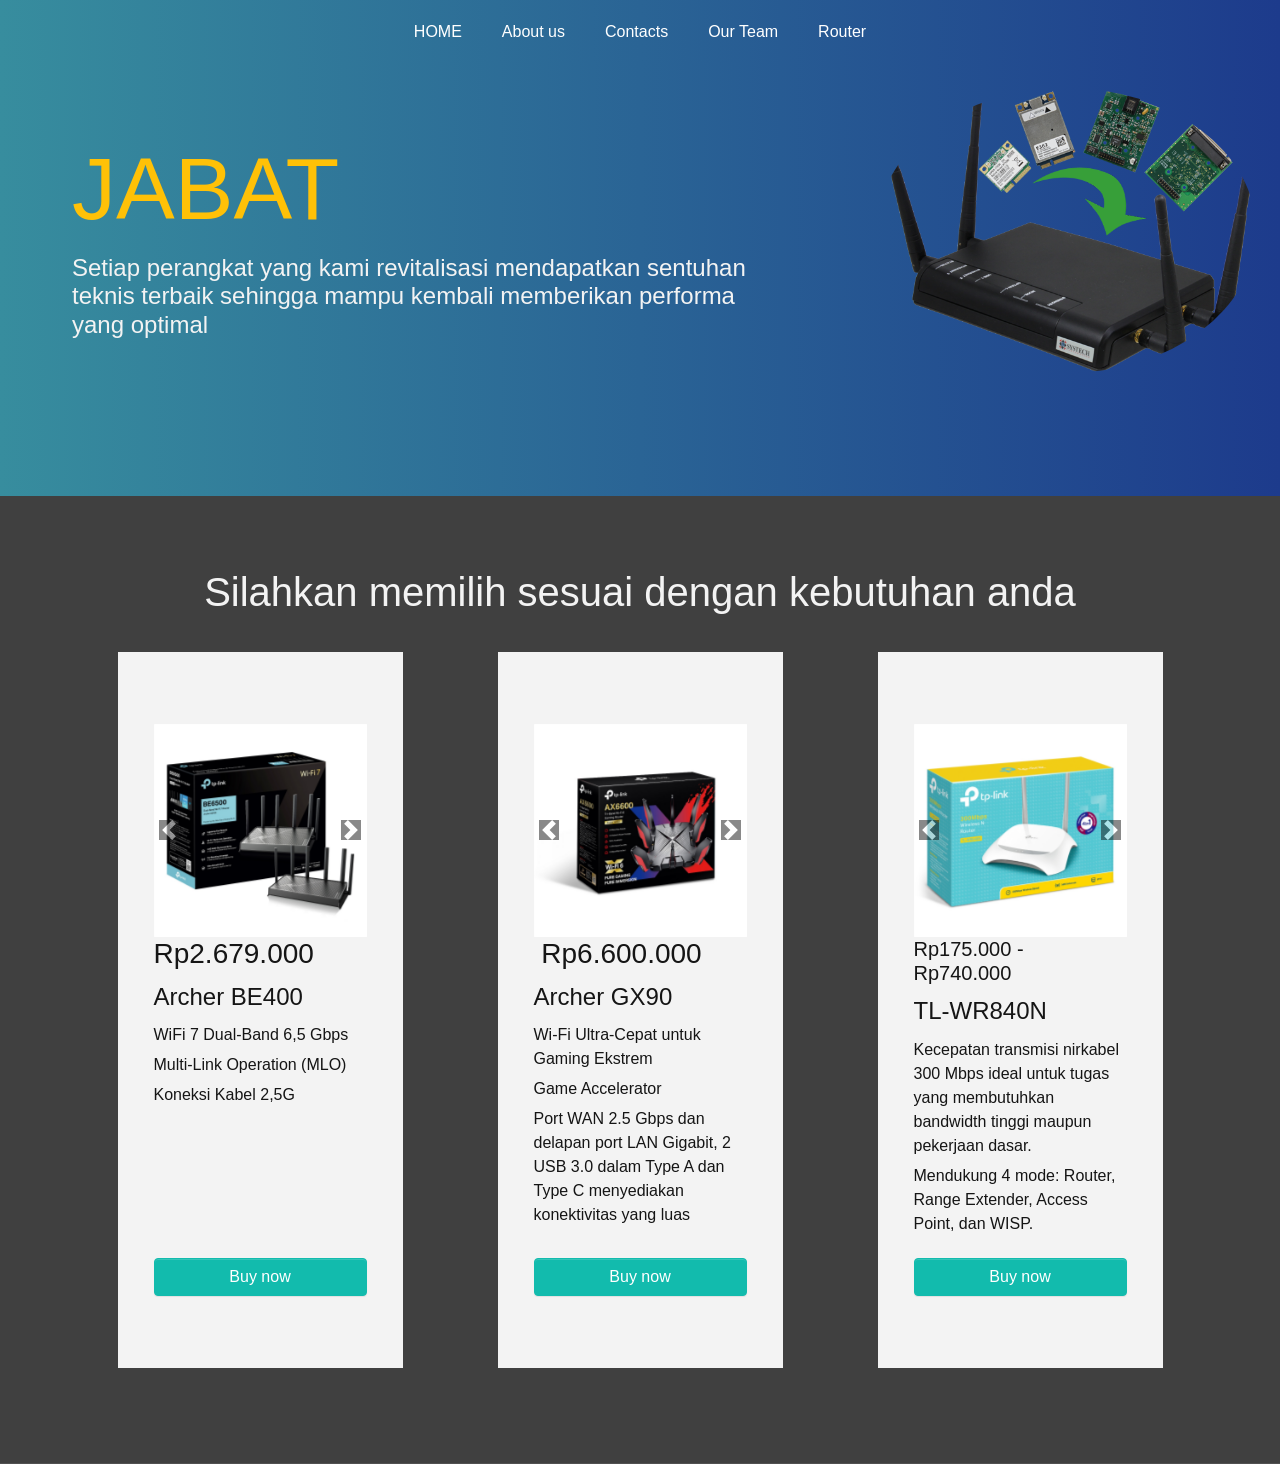
<file: blank.html>
<!DOCTYPE html>
<html>

<head>
  <meta charset="utf-8">
  <meta name="viewport" content="width=device-width, initial-scale=1">
  <link rel="stylesheet" href="https://cdnjs.cloudflare.com/ajax/libs/font-awesome/4.7.0/css/font-awesome.min.css" type="text/css">
  <link rel="stylesheet" href="theme_router.css" type="text/css">
</head>

<body>
  <nav class="navbar navbar-expand navbar-light  sticky-top">
    <div class="container justify-content-center"> <button class="navbar-toggler navbar-toggler-right border-0" type="button" data-toggle="collapse" data-target="#navbar3">
        <span class="navbar-toggler-icon"></span>
      </button>
      <div class="collapse navbar-collapse text-center justify-content-center" id="navbar3">
        <ul class="navbar-nav ">
          <li class="nav-item mx-2"> <a class="nav-link" href="index.html#">HOME</a> </li>
          <li class="nav-item mx-2"> <a class="nav-link" href="index.html#aboutus">About us</a> </li>
          <li class="nav-item mx-2 text-center"> <a class="nav-link" href="index.html#kontak">Contacts </a> </li>
          <li class="nav-item mx-2 text-center"> <a class="nav-link" href="index.html#ourteam">Our Team<br></a> </li>
          <li class="nav-item mx-2 text-center"> <a class="nav-link" href="#">Router</a> </li>
        </ul>
      </div>
    </div>
  </nav>
  <div class="w-100 h-75" style="">
    <div class="container-fluid pb-5">
      <div class="row">
        <div class="col-lg-8 p-md-5 p-3 d-flex flex-column justify-content-center" style="">
          <h3 class="display-2">
            <font color="#f3f3f3" class="text-capitalize text-warning"><b>JABAT</b></font>
          </h3>
          <h4 class="text-light">Setiap perangkat yang kami revitalisasi mendapatkan sentuhan teknis terbaik sehingga mampu kembali memberikan performa yang optimal</h4>
        </div>
        <div class="col-lg-4 p-3 h-100 w-100 justify-content-center align-items-center flex-grow-1 d-flex" style=""><img class="img-fluid d-block rounded-circle" src="bahan/router2.png"></div>
      </div>
    </div>
  </div>
  <div class="py-5 text-dark" style="background-image: linear-gradient(to bottom, rgba(0, 0, 0, .75), rgba(0, 0, 0, .75)), url(https://static.pingendo.com/cover-bubble-dark.svg);  background-position: center center, center center;  background-size: cover, cover;  background-repeat: repeat, repeat;">
    <div class="container">
      <div class="row">
        <div class="text-center mx-auto col-md-12">
          <h1 class="mb-4 text-light"><b>Silahkan memilih sesuai dengan kebutuhan anda</b></h1>
        </div>
      </div>
      <div class="row d-flex justify-content-around">
        <div class="col-lg-3 p-4 py-5 bg-light d-flex flex-column mb-3">
          <div class="carousel slide" data-ride="carousel" id="carousel-1">
            <div class="carousel-inner">
              <div class="carousel-item active"> <img class="d-block img-fluid w-100" src="bahan/page_router/Archer_BE400_UN_11_large_20240704032247h.jpg">
              </div>
              <div class="carousel-item"> <img class="d-block img-fluid w-100" src="bahan/page_router/Archer_BE6500_US_1.0_overview_02_large_20240704032045c.jpg">
              </div>
              <div class="carousel-item"> <img class="d-block img-fluid w-100" src="bahan/page_router/Archer_BE6500_US_1.0_overview_03_large_20240704032046y.jpg">
              </div>
            </div> <a class="carousel-control-prev" href="#carousel-1" role="button" data-slide="prev"> <span class="carousel-control-prev-icon bg-dark"></span> <span class="sr-only bg-dark">Previous</span> </a> <a class="carousel-control-next" href="#carousel-1" role="button" data-slide="next"> <span class="carousel-control-next-icon bg-dark"></span> <span class="sr-only bg-dark text-dark">Next</span> </a>
          </div>
          <h3 class="text-dark">Rp2.679.000</h3>
          <h4 class="text-dark"><b>Archer BE400</b></h4>
          <ul class="text-lg-right list-unstyled">
            <li class="mb-1 text-dark text-left">WiFi 7 Dual-Band 6,5 Gbps</li>
            <li class="mb-1 text-left text-dark">Multi-Link Operation (MLO)</li>
            <li class="mb-1 text-dark text-left">Koneksi Kabel 2,5G</li>
          </ul> <a class="btn btn-primary mt-auto btn-block" href="#">Buy now</a>
        </div>
        <div class="col-lg-3 px-4  py-5 bg-light d-flex flex-column mb-3">
          <div class="carousel slide" data-ride="carousel" id="carousel-2">
            <div class="carousel-inner">
              <div class="carousel-item active"> <img class="d-block img-fluid w-100" src="bahan/page_router/Archer-GX90(US)-1.0_365X290X120mm_7022507232_large_1606963848509o.jpg" style="">
              </div>
              <div class="carousel-item"> <img class="d-block img-fluid w-100" src="bahan\page_router\Archer-GX90.jpg">
              </div>
              <div class="carousel-item"> <img class="d-block img-fluid w-100" src="bahan\page_router\GX90-2_large_1606963495974t (1).jpg">
              </div>
            </div> <a class="carousel-control-prev" href="#carousel-2" role="button" data-slide="prev"> <span class="carousel-control-prev-icon bg-dark"></span> <span class="sr-only">Previous</span> </a> <a class="carousel-control-next" href="#carousel-2" role="button" data-slide="next"> <span class="carousel-control-next-icon bg-dark"></span> <span class="sr-only">Next</span> </a>
          </div>
          <h3 class="text-dark">&nbsp;Rp6.600.000</h3>
          <h4 class="text-dark"><b>Archer GX90</b></h4>
          <ul class="text-lg-right list-unstyled">
            <li class="mb-1 text-dark text-left">Wi-Fi Ultra-Cepat untuk Gaming Ekstrem</li>
            <li class="mb-1 text-left text-dark">Game Accelerator</li>
            <li class="mb-1 text-dark text-left">Port WAN 2.5 Gbps dan delapan port LAN Gigabit, 2 USB 3.0 dalam Type A dan Type C menyediakan konektivitas yang luas</li>
          </ul> <a class="btn btn-primary mt-auto btn-block" href="#">Buy now</a>
        </div>
        <div class="col-lg-3 px-4  py-5 bg-light d-flex flex-column mb-3">
          <div class="carousel slide" data-ride="carousel" id="carousel-3">
            <div class="carousel-inner">
              <div class="carousel-item active"> <img class="d-block img-fluid w-100" src="bahan\page_router\TL-WR840N_UN_6.20_04_large_1533103317416a.jpg">
              </div>
              <div class="carousel-item"> <img class="d-block img-fluid w-100" src="bahan\page_router\TL-WR840N_UN_6.20_02_large_1533103248788w.jpg">
              </div>
              <div class="carousel-item"> <img class="d-block img-fluid w-100" src="bahan\page_router\TL-WR840N_UN_6.20_03_large_1533103266290f.jpg">
              </div>
            </div> <a class="carousel-control-prev" href="#carousel-3" role="button" data-slide="prev"> <span class="carousel-control-prev-icon bg-dark"></span> <span class="sr-only">Previous</span> </a> <a class="carousel-control-next" href="#carousel-3" role="button" data-slide="next"> <span class="carousel-control-next-icon bg-dark"></span> <span class="sr-only">Next</span> </a>
          </div>
          <h5 class="text-dark">Rp175.000 - Rp740.000</h5>
          <h4 class="text-dark"><b>TL-WR840N&nbsp;</b></h4>
          <ul class="text-lg-right list-unstyled">
            <li class="mb-1 text-dark text-left" style="">Kecepatan transmisi nirkabel 300 Mbps ideal untuk tugas yang membutuhkan bandwidth tinggi maupun pekerjaan dasar.</li>
            <li class="mb-1 text-dark text-left">Mendukung 4 mode: Router, Range Extender, Access Point, dan WISP.</li>
          </ul> <a class="btn btn-primary mt-auto btn-block" href="#">Buy now</a>
        </div>
      </div>
    </div>
  </div>
  <script src="https://code.jquery.com/jquery-3.3.1.slim.min.js" integrity="sha384-q8i/X+965DzO0rT7abK41JStQIAqVgRVzpbzo5smXKp4YfRvH+8abtTE1Pi6jizo" crossorigin="anonymous"></script>
  <script src="https://cdnjs.cloudflare.com/ajax/libs/popper.js/1.14.3/umd/popper.min.js" integrity="sha384-ZMP7rVo3mIykV+2+9J3UJ46jBk0WLaUAdn689aCwoqbBJiSnjAK/l8WvCWPIPm49" crossorigin="anonymous"></script>
  <script src="https://stackpath.bootstrapcdn.com/bootstrap/4.3.1/js/bootstrap.min.js" integrity="sha384-JjSmVgyd0p3pXB1rRibZUAYoIIy6OrQ6VrjIEaFf/nJGzIxFDsf4x0xIM+B07jRM" crossorigin="anonymous"></script>
  
</body>

</html>
</file>
